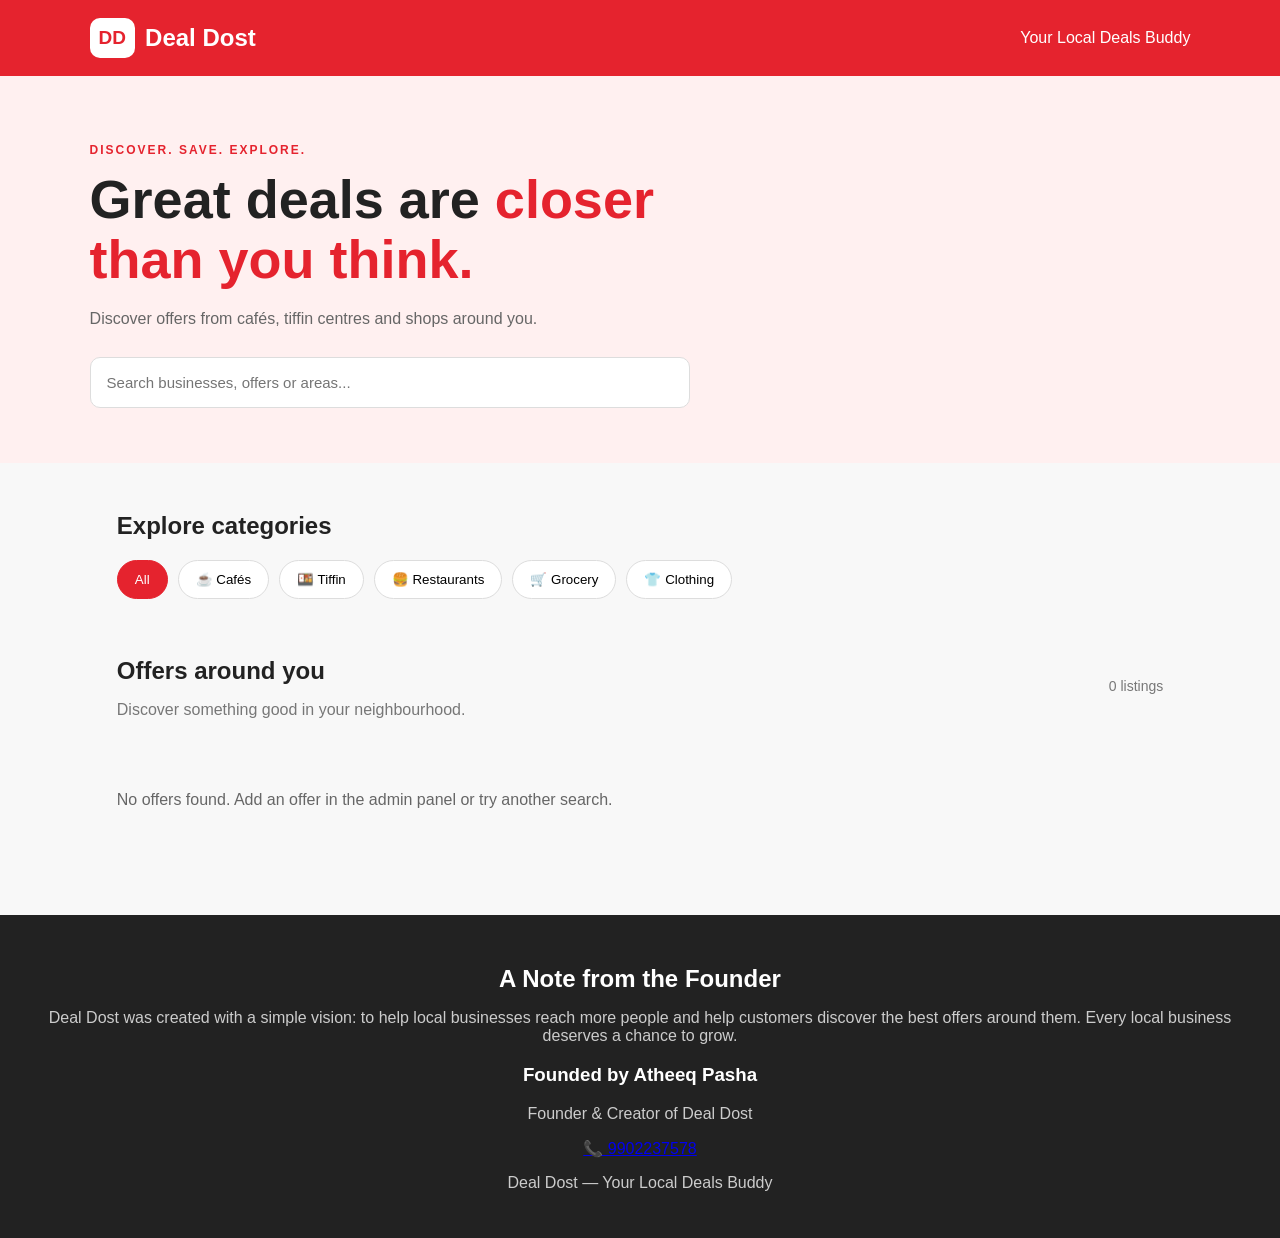
<file: index.html>
<!DOCTYPE html>
<html lang="en">
<head>
    <meta charset="UTF-8">
    <meta name="viewport" content="width=device-width, initial-scale=1.0">
    <title>Deal Dost | Your Local Deals Buddy</title>
    <link rel="stylesheet" href="style.css">
</head>
<body>

<header class="topbar">
    <a class="brand" href="#">
        <span class="logo">DD</span>
        <span>Deal Dost</span>
    </a>
    <p>Your Local Deals Buddy</p>
</header>

<section class="hero">
    <p class="eyebrow">DISCOVER. SAVE. EXPLORE.</p>
    <h1>Great deals are <span>closer than you think.</span></h1>
    <p>Discover offers from cafés, tiffin centres and shops around you.</p>

    <input type="search" id="search"
        placeholder="Search businesses, offers or areas...">
</section>

<main>
    <h2>Explore categories</h2>
    <div class="categories">
        <button class="category active" data-category="All">All</button>
        <button class="category" data-category="Cafe">☕ Cafés</button>
        <button class="category" data-category="Tiffin">🍱 Tiffin</button>
        <button class="category" data-category="Restaurant">🍔 Restaurants</button>
        <button class="category" data-category="Grocery">🛒 Grocery</button>
        <button class="category" data-category="Clothing">👕 Clothing</button>
    </div>

    <div class="section-heading">
        <div>
            <h2>Offers around you</h2>
            <p>Discover something good in your neighbourhood.</p>
        </div>
        <span id="resultCount"></span>
    </div>

    <div id="offers" class="offers"></div>
</main>

<footer class="founder-section">
    <h2>A Note from the Founder</h2>

    <p class="founder-message">
        Deal Dost was created with a simple vision:
        to help local businesses reach more people and help
        customers discover the best offers around them.
        Every local business deserves a chance to grow.
    </p>

    <h3>Founded by Atheeq Pasha</h3>

    <p>Founder & Creator of Deal Dost</p>

    <a class="founder-contact" href="tel:9902237578">
        📞 9902237578
    </a>

    <p class="copyright">
        Deal Dost — Your Local Deals Buddy
    </p>
</footer>

<script src="app.js"></script>
</body>
</html>
</file>
<file: style.css>
* {
    box-sizing: border-box;
}

body {
    margin: 0;
    font-family: Arial, sans-serif;
    background: #f8f8f8;
    color: #222;
}

.topbar {
    background: #e5232e;
    color: white;
    padding: 18px 7%;
    display: flex;
    justify-content: space-between;
    align-items: center;
    gap: 12px;
    flex-wrap: wrap;
}

.brand {
    display: flex;
    align-items: center;
    gap: 10px;
    color: white;
    text-decoration: none;
    font-size: 24px;
    font-weight: bold;
}

.logo {
    background: white;
    color: #e5232e;
    border-radius: 10px;
    padding: 9px;
    font-size: 19px;
}

.topbar p {
    margin: 0;
}

.hero {
    background: #fff0f0;
    padding: 55px 7%;
}

.eyebrow {
    color: #e5232e;
    font-weight: bold;
    letter-spacing: 2px;
    font-size: 12px;
}

.hero h1 {
    max-width: 650px;
    font-size: clamp(32px, 5vw, 54px);
    margin: 12px 0;
    line-height: 1.12;
}

.hero h1 span {
    color: #e5232e;
}

.hero > p:not(.eyebrow) {
    color: #666;
    line-height: 1.6;
}

#search {
    display: block;
    width: 100%;
    max-width: 600px;
    padding: 16px;
    border: 1px solid #ddd;
    border-radius: 10px;
    margin-top: 25px;
    font-size: 15px;
    background: white;
}

main {
    max-width: 1200px;
    margin: auto;
    padding: 30px 6%;
}

h2 {
    margin-bottom: 12px;
}

.categories {
    display: flex;
    gap: 10px;
    flex-wrap: wrap;
    margin: 20px 0 38px;
}

.category {
    background: white;
    border: 1px solid #ddd;
    border-radius: 25px;
    padding: 11px 17px;
    cursor: pointer;
}

.category.active,
.category:hover {
    background: #e5232e;
    border-color: #e5232e;
    color: white;
}

.section-heading {
    display: flex;
    justify-content: space-between;
    align-items: center;
    flex-wrap: wrap;
    gap: 10px;
    margin-bottom: 20px;
}

.section-heading p {
    color: #777;
}

#resultCount {
    color: #777;
    font-size: 14px;
}

.offers {
    display: grid;
    grid-template-columns: repeat(auto-fit, minmax(245px, 1fr));
    gap: 20px;
}

.offer-card {
    background: white;
    border: 1px solid #eee;
    border-radius: 15px;
    padding: 22px;
    transition: transform 0.2s;
}

.offer-card:hover {
    transform: translateY(-4px);
}

.offer-icon {
    font-size: 35px;
    margin-bottom: 15px;
}

.offer-type {
    color: #e5232e;
    font-size: 12px;
    font-weight: bold;
    text-transform: uppercase;
}

.offer-card h3 {
    margin: 10px 0;
    font-size: 21px;
}

.offer-card p {
    color: #666;
    line-height: 1.5;
}

.deal-box {
    background: #fff0f0;
    color: #b91c28;
    padding: 12px;
    border-radius: 8px;
    margin: 16px 0;
    font-weight: bold;
}

.offer-card a {
    display: inline-block;
    background: #e5232e;
    color: white;
    padding: 11px 15px;
    border-radius: 8px;
    text-decoration: none;
    font-size: 14px;
}

.empty {
    color: #666;
    padding: 20px 0;
}

footer {
    margin-top: 40px;
    background: #222;
    color: white;
    text-align: center;
    padding: 30px 15px;
}

footer p,
footer small {
    color: #ccc;
}

@media (max-width: 600px) {
    .topbar {
        padding: 16px 5%;
    }

    .hero {
        padding: 38px 5%;
    }

    main {
        padding: 25px 5%;
    }
}

.admin-header {
    background: #e5232e;
    color: white;
    text-align: center;
    padding: 30px 15px;
}

.admin-header a {
    color: white;
}

.admin-container {
    max-width: 650px;
    margin: 30px auto;
    padding: 20px;
}

#offerForm {
    display: flex;
    flex-direction: column;
    gap: 10px;
}

#offerForm input,
#offerForm select,
#offerForm textarea {
    padding: 12px;
    border: 1px solid #ccc;
    border-radius: 6px;
    font: inherit;
}

#offerForm button {
    background: #e5232e;
    color: white;
    border: none;
    padding: 13px;
    border-radius: 6px;
    font-weight: bold;
    cursor: pointer;
}

.admin-offer {
    border: 1px solid #ddd;
    border-radius: 8px;
    padding: 15px;
    margin: 12px 0;
}

.admin-offer button {
    background: #222;
    color: white;
    padding: 8px 12px;
    border: none;
    border-radius: 5px;
    cursor: pointer;
}
</file>
